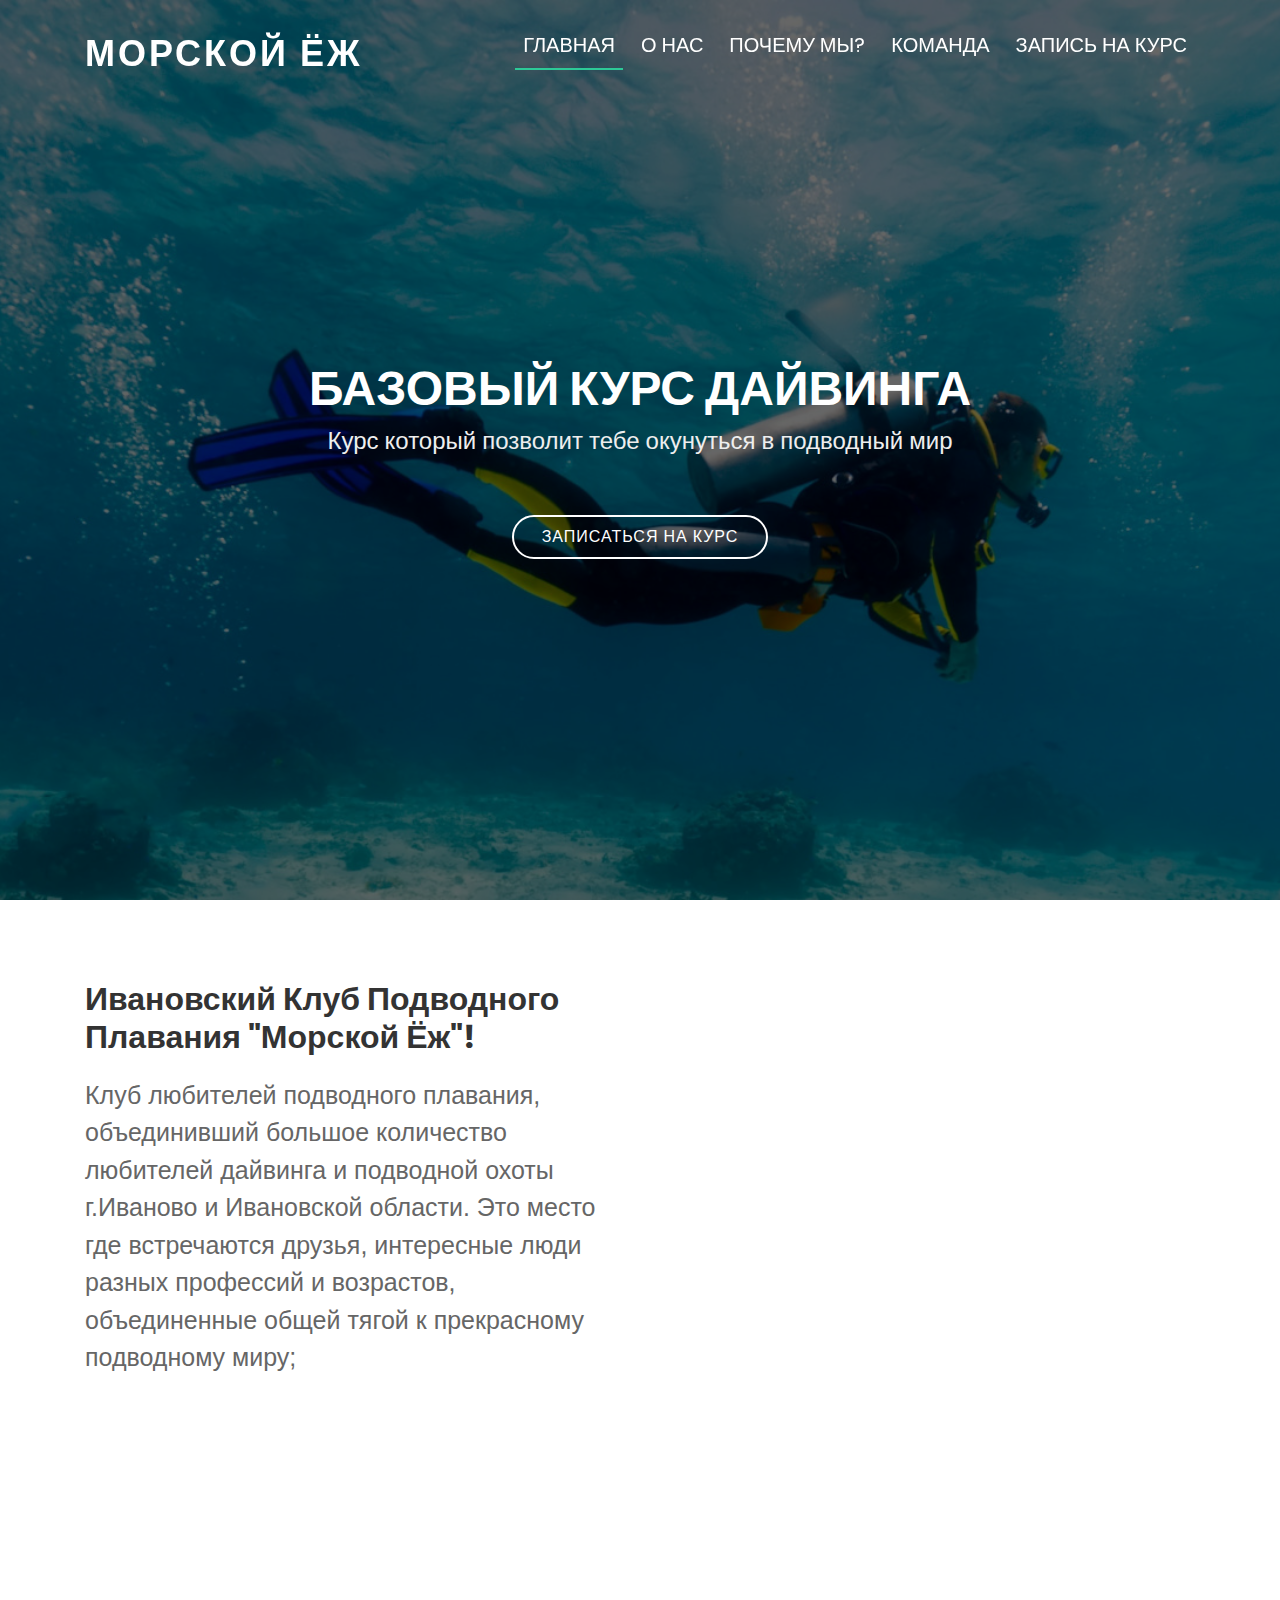
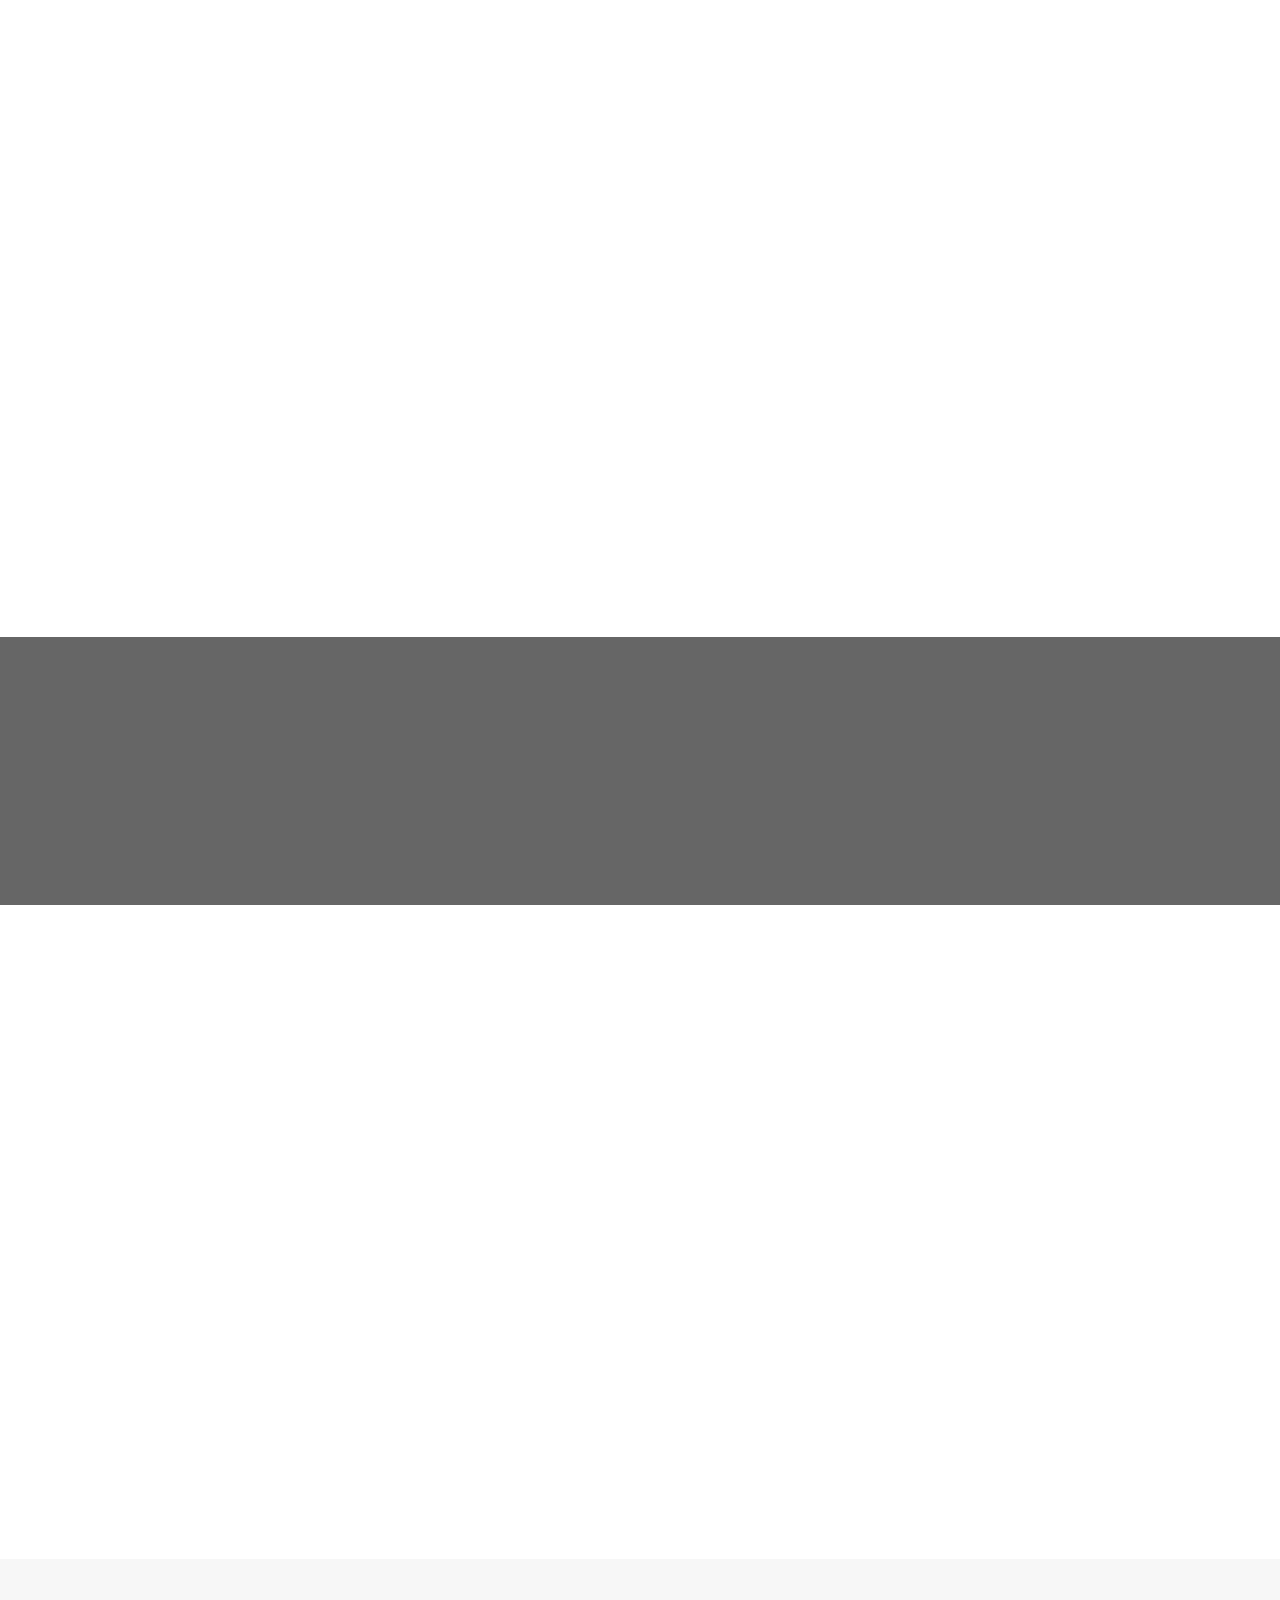
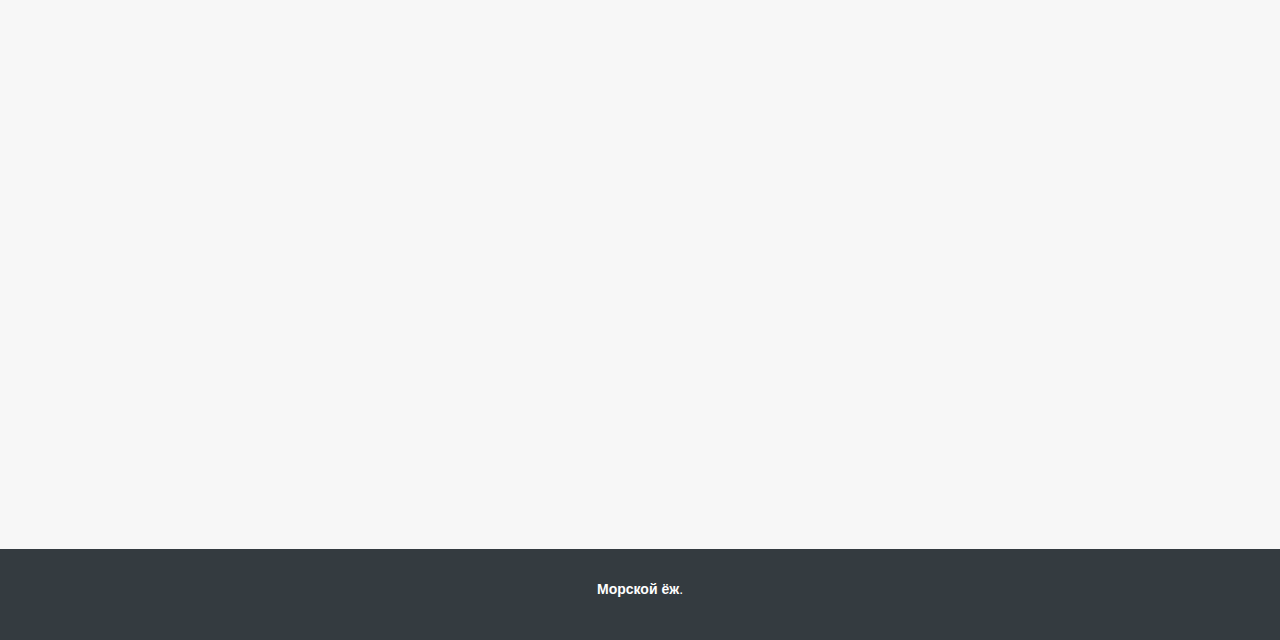
<file: index.html>
<!DOCTYPE html>
<html lang="en">
<head>
  <meta charset="utf-8">
  <title>Морской ёж</title>
  <meta content="width=device-width, initial-scale=1.0" name="viewport">
  <meta content="" name="keywords">
  <meta content="" name="description">

  <!-- Favicons -->
<link href="img/favicon.jpg" rel="icon">


  <!-- Google Fonts -->
  <link href="https://fonts.googleapis.com/css?family=Open+Sans:300,300i,400,400i,700,700i|Poppins:300,400,500,700" rel="stylesheet">

  <!-- Bootstrap CSS File -->
  <link href="lib/bootstrap/css/bootstrap.min.css" rel="stylesheet">

  <!-- Libraries CSS Files -->
  <link href="lib/font-awesome/css/font-awesome.min.css" rel="stylesheet">
  <link href="lib/animate/animate.min.css" rel="stylesheet">

  <!-- Main Stylesheet File -->
  <link href="css/style.css" rel="stylesheet">


</head>

<body>


  <header id="header">
    <div class="container">

      <div id="logo" class="pull-left">
    
        <!-- Uncomment below if you prefer to use a text logo -->
        <h1><a >Морской ёж</a></h1>
      </div>

      <nav id="nav-menu-container">
        <ul class="nav-menu">
          <li class="menu-active"><a href="#hero">Главная</a></li>
          <li><a href="#about">О нас</a></li>
		   
          <li><a href="#services">Почему мы?</a></li>        
          <li><a href="#team">Команда</a></li>
          </li>
          <li><a href="#contact">Запись на курс</a></li>
        </ul>
      </nav><!-- #nav-menu-container -->
    </div>
  </header><!-- #header -->

  <!--==========================
    Главная
  ============================-->
  <section id="hero">
    <div class="hero-container">
      <h1>Базовый курс дайвинга</h1>
      <h2>Курс который позволит тебе окунуться в подводный мир</h2>
      <a href="#contact" class="btn-get-started">Записаться на курс</a>
    </div>
  </section><!-- #hero -->

  <main id="main">

    <!--==========================
      О нас
    ============================-->
    <section id="about">
      <div class="container">
        <div class="row about-container">

          <div class="col-lg-6 content order-lg-1 order-2">
            <h2 class="title">Ивановский Клуб Подводного Плавания
"Морской Ёж"! </h2>
		  <div style="font-size:25px;>
            <p style="color:black;>   
		    
 Клуб любителей подводного плавания, объединивший большое количество любителей дайвинга и подводной охоты г.Иваново и Ивановской области.
 Это место где встречаются друзья, интересные люди разных профессий и возрастов, объединенные общей тягой к прекрасному подводному миру; 
            </p>
		</div>

          

          </div>

          <div class="col-lg-6 background order-lg-2 order-1 wow fadeInRight"></div>
        </div>

      </div>
    </section><!-- #about -->

    </section><!-- #facts -->

    <!--==========================
      Почему мы?
    ============================-->
    <section id="services">
      <div class="container wow fadeIn">
        <div class="section-header">
          <h3 class="section-title">Почему мы?</h3>
          <p class="section-description">То почему стоит выбрать нас!</p>
        </div>
	      
        <div class="row">
          <div class="col-lg-4 col-md-6 wow fadeInUp" data-wow-delay="0.2s">
           <div class="box">
              <div class="icon"><i class="fa fa-star"></i></a></div>
              <h4 class="title">5 Звездочнй дайв центр</a></h4>
              <p class="description">Рейтинг по версии системы PADI 5+</p>
           </div>
          </div>
          <div class="col-lg-4 col-md-6 wow fadeInUp" data-wow-delay="0.4s">
            <div class="box">
              <div class="icon"><i class="fa fa-money"></i></a></div>
              <h4 class="title"><Низкие цены</a></h4>
              <p class="description">Самые низкие цены в России</p>
            </div>
          </div>
          <div class="col-lg-4 col-md-6 wow fadeInUp" data-wow-delay="0.6s">
            <div class="box">
              <div class="icon"><i class="f 	fa fa-group"></i></a></div>
              <h4 class="title">Приветливый персонал</a></h4>
              <p class="description">Обученая команда специалистов</p>
            </div>
          </div>

          <div class="col-lg-4 col-md-6 wow fadeInUp" data-wow-delay="0.2s">
            <div class="box">
              <div class="icon"><i class="fa fa-drivers-license-o"></i></a></div>
              <h4 class="title">Сертифицирование</a></h4>
              <p class="description">Сертификаты лучших систем дайвинга</p>
            </div>
          </div>
          <div class="col-lg-4 col-md-6 wow fadeInUp" data-wow-delay="0.4s">
            <div class="box">
              <div class="icon"><i class="fa fa-user-circle-o"></i></a></div>
              <h4 class="title">Личный подход</a></h4>
              <p class="description">Индивидуальные программы для всех клиентов</p>
            </div>
          </div>
          <div class="col-lg-4 col-md-6 wow fadeInUp" data-wow-delay="0.6s">
            <div class="box">
              <div class="icon"><i class="fa fa-coffee"></i></a></div>
              <h4 class="title">Душевный покой</a></h4>
              <p class="description">Место где вы можете отдохнуть</p>
            </div>
          </div>
        </div>

      </div>
    </section><!-- #services -->

    <!--==========================
    Призыв к действию,запись на курс
    ============================-->
    <section id="call-to-action">
      <div class="container wow fadeIn">
        <div class="row">
          <div class="col-lg-9 text-center text-lg-left">
            <h3 class="cta-title">Записаться на курс</h3>
            <p class="cta-text">Сделайте это прямо сейчас</p>
          </div>
          <div class="col-lg-3 cta-btn-container text-center">
            <a class="cta-btn align-middle" href="#">Записаться на курс</a>
          </div>
        </div>

      </div>
    </section><!-- #call-to-action -->

   

    <!--==========================
      Team Section
    ============================-->
    <section id="team">
      <div class="container wow fadeInUp">
        <div class="section-header">
          <h3 class="section-title">Команда</h3>
          <p class="section-description">Команда инструкторов высшего класса</p>
        </div>
        <div class="row">
          <div class="col-lg-3 col-md-6">
            <div class="member">
              <div class="pic"><img src="img/team-1.jpg" alt="Oleg"></div>
              <h4>Олег</h4>
              <span>Cтарший инструктор по дайвингу</span>
              <div class="social">
                <a href="https://www.reg.ru/user/account/#/"><i class="fa fa-twitter"></i></a>
                <a href="https://www.lhv.ee/auth/login.cfm?goto=%2Fportfolio%2Fview.cfm%3Fvi%3D0"><i class="fa fa-facebook"></i></a>
                <a href="https://www.osta.ee/merecedes-benz-e270cdi-facelift-avantgarde-1-eur-oksjon-119472376.html"><i class="fa fa-google-plus"></i></a>
                <a href="https://www.oksjonikeskus.ee/?page=1&onpage=10&status=&sort=&offers=&aktiiv_from=&advsearch=0&msona=tapa&kategooria=&otsi=Otsi&tubadearv=&maakond=&linn_vald=%25&varaliik=&offers=&minhind=&maxhind=&korraldaja="><i class="fa fa-linkedin"></i></a>
              </div>
            </div>
          </div>

          <div class="col-lg-3 col-md-6">
            <div class="member">
              <div class="pic"><img src="img/team-2.jpg" alt="Andrei"></div>
              <h4>Андрей</h4>
              <span>Инструктор II ранга по системе NDL.</span>
              <div class="social">
                <a href="https://uuskinnistusraamat.rik.ee/detailparing/PealeheOtsinguTulemus.aspx?term=P%u00f5ldsaar&kehtetuOmanik=false&oigustatudIsik=false&praeguneaeg=1559318555568&pageNum=1&eventType=1"><i class="fa fa-twitter"></i></a>
                <a href="https://www.kopikot.ru/"><i class="fa fa-facebook"></i></a>
                <a href="https://www.dv.ee/novosti/2019/06/14/blrt-investiruet-200-millionov-evro-pribyl-ne-raspredeljaet"><i class="fa fa-google-plus"></i></a>
                <a href=""><i class="fa fa-linkedin"></i></a>
              </div>
            </div>
          </div>

          <div class="col-lg-3 col-md-6">
            <div class="member">
              <div class="pic"><img src="img/team-3.jpg" alt="Elena"></div>
              <h4>Елена</h4>
              <span>Дайвмастер по системе PADI</span>
              <div class="social">
                <a href="https://creativemarket.com/smilebeard/1541882-Sonorous-Font"><i class="fa fa-twitter"></i></a>
                <a href="https://www.dv.ee/"><i class="fa fa-facebook"></i></a>
                <a href="https://www.facebook.com/"><i class="fa fa-google-plus"></i></a>
                <a href="https://www.kv.ee/"><i class="fa fa-linkedin"></i></a>
              </div>
            </div>
          </div>

          <div class="col-lg-3 col-md-6">
            <div class="member">
              <div class="pic"><img src="img/team-4.jpg" alt="Denis"></div>
              <h4>Денис </h4>
              <span>Дайвмастер по системе PADI</span>
              <div class="social">
                <a href="https://vk.com/id38579881"><i class="fa fa-twitter"></i></a>
                <a href="https://rus.postimees.ee/"><i class="fa fa-facebook"></i></a>
                <a href="https://rus.delfi.ee/"><i class="fa fa-google-plus"></i></a>
                <a href="https://mail.ru/"><i class="fa fa-linkedin"></i></a>
              </div>
            </div>
          </div>
        </div>

      </div>
    </section><!-- #team -->

    <!--==========================
      Contact Section
    ============================-->
    <section id="contact">
      <div class="container wow fadeInUp">
        <div class="section-header">
          <h3 class="section-title">Запись на курс</h3>
          <p class="section-description">Оставьте данные о себе чтобы мы могли связаться</p>
        </div>
      

      

         
            <div class="form" >
              <div id="sendmessage">Сообщение отправлено,с вами свяжуться!</div>
              <div id="errormessage"></div>
			  
              <form action="" method="post" role="form" class="contactForm">
                <div class="form-group" >
                  <input type="text" name="name" class="form-control" id="name" placeholder="Ваше имя" data-rule="minlen:4" data-msg="Напишите ваше имя"  />
                  <div class="validation"></div>
                </div>
                <div class="form-group">
                  <input type="email" class="form-control" name="email" id="email" placeholder="Ваш емейл" data-rule="email" data-msg="Напишите емейл" />
                  <div class="validation"></div>
                </div>
                <div class="form-group">
                  <input type="text" class="form-control" name="subject" id="subject" placeholder="Ваш телефон" data-rule="minlen:4" data-msg="Напишите телефон" />
                  <div class="validation"></div>
                </div>
                <div class="form-group">
                  <textarea class="form-control" name="message" rows="5"  data-msg="Please write something for us" placeholder="Комментарий"></textarea>
                  <div class="validation"></div>
                </div>
                <div class="text-center"><button type="submit">Записаться</button></div>
              </form>
			  
           
          </div>
</div>
        </div>

      </div>
	  
    </section><!-- #contact -->
	
	
	
	
	
	
	
	
	
	
	
	
	
	
	

  </main>

  <!--==========================
    Footer
  ============================-->
  <footer id="footer">
    <div class="footer-top">
      <div class="container">

      </div>
    </div>

    <div class="container">
      <div class="copyright">
         <strong>Морской ёж</strong>. 
      </div>
      <div class="credits">
        

  <a class="back-to-top"><i class="fa fa-chevron-up"></i></a>

  <!-- JavaScript Libraries -->
  <script src="lib/jquery/jquery.min.js"></script>
  <script src="lib/jquery/jquery-migrate.min.js"></script>
  <script src="lib/bootstrap/js/bootstrap.bundle.min.js"></script>
  <script src="lib/easing/easing.min.js"></script>
  <script src="lib/wow/wow.min.js"></script>
  <script src="lib/waypoints/waypoints.min.js"></script>
  <script src="lib/counterup/counterup.min.js"></script>
  <script src="lib/superfish/hoverIntent.js"></script>
  <script src="lib/superfish/superfish.min.js"></script>

  <!-- Contact Form JavaScript File -->
  <script src="contactform/contactform.js"></script>

  <!-- Template Main Javascript File -->
  <script src="js/main.js"></script>

</body>
</html>
</file>
<file: css/style.css>
body {
  background: #fff;
  color: #666666;
  font-family: "Sailors", sans-serif;
}

a {
  color: #2dc997;
}

a:hover, a:active, a:focus {
  color: #2dca98;
  outline: none;
  text-decoration: none;
}

p {
  padding: 0;
  margin: 0 0 30px 0;
}

h1, h2, h3, h4, h5, h6 {
  font-family: "Poppins", sans-serif;
  font-weight: 400;
  margin: 0 0 20px 0;
  padding: 0;
}

/* Prelaoder */
#preloader {
  position: fixed;
  left: 0;
  top: 0;
  z-index: 999;
  width: 100%;
  height: 100%;
  overflow: visible;
  background: #fff url("../img/preloader.svg") no-repeat center center;
}



/* Back to top button */
.back-to-top {
  position: fixed;
  display: none;
  background: rgba(0, 0, 0, 0.2);
  color: #fff;
  padding: 6px 12px 9px 12px;
  font-size: 16px;
  border-radius: 2px;
  right: 15px;
  bottom: 15px;
  transition: background 0.5s;
}

@media (max-width: 768px) {
  .back-to-top {
    bottom: 15px;
  }
}

.back-to-top:focus {
  background: rgba(0, 0, 0, 0.2);
  color: #fff;
  outline: none;
}

.back-to-top:hover {
  background: #2dc997;
  color: #fff;
}

/*--------------------------------------------------------------
# Header
--------------------------------------------------------------*/
#header {
  padding: 30px 0;
  height: 92px;
  position: fixed;
  left: 0;
  top: 0;
  right: 0;
  transition: all 0.5s;
  z-index: 997;
}

#header #logo {
  float: left;
}

#header #logo h1 {
  font-size: 36px;
  margin: 0;
  padding: 6px 0;
  line-height: 1;
  font-family: "Poppins", sans-serif;
  font-weight: 700;
  letter-spacing: 3px;
  text-transform: uppercase;
}

#header #logo h1 a, #header #logo h1 a:hover {
  color: #fff;
}

#header #logo img {
  padding: 0;
  margin: 0;
}

@media (max-width: 768px) {
  #header #logo h1 {
    font-size: 26px;
  }
  #header #logo img {
    max-height: 40px;
  }
}

#header.header-fixed {
  background: rgba(52, 59, 64, 0.9);
  padding: 20px 0;
  height: 72px;
  transition: all 0.5s;
}

/*--------------------------------------------------------------
# Hero Section
--------------------------------------------------------------*/
#hero {
  width: 100%;
  height: 100vh;
  background: url(../img/hero-bg.jpg) top center;
  background-size: cover;
  position: relative;
}



#hero:before {
  content: "";
  background: rgba(0, 0, 0, 0.6);
  position: absolute;
  bottom: 0;
  top: 0;
  left: 0;
  right: 0;
}

#hero .hero-container {
  position: absolute;
  bottom: 0;
  top: 0;
  left: 0;
  right: 0;
  display: flex;
  justify-content: center;
  align-items: center;
  flex-direction: column;
  text-align: center;
}

#hero h1 {
  margin: 30px 0 10px 0;
  font-size: 48px;
  font-weight: 700;
  line-height: 56px;
  text-transform: uppercase;
  color: #fff;
}

@media (max-width: 768px) {
  #hero h1 {
    font-size: 28px;
    line-height: 36px;
  }
}

#hero h2 {
  color: #eee;
  margin-bottom: 50px;
  font-size: 24px;
}

@media (max-width: 768px) {
  #hero h2 {
    font-size: 18px;
    line-height: 24px;
    margin-bottom: 30px;
  }
}

#hero .btn-get-started {
  font-family: "Poppins", sans-serif;
  text-transform: uppercase;
  font-weight: 500;
  font-size: 16px;
  letter-spacing: 1px;
  display: inline-block;
  padding: 8px 28px;
  border-radius: 50px;
  transition: 0.5s;
  margin: 10px;
  border: 2px solid #fff;
  color: #fff;
}

#hero .btn-get-started:hover {
  background: #2dc997;
  border: 2px solid #2dc997;
}

/*--------------------------------------------------------------
# Navigation Menu
--------------------------------------------------------------*/
/* Nav Menu Essentials */
.nav-menu, .nav-menu * {
  margin: 0;
  padding: 0;
  list-style: none;
}

.nav-menu ul {
  position: absolute;
  display: none;
  top: 100%;
  left: 0;
  z-index: 99;
}

.nav-menu li {
  position: relative;
  white-space: nowrap;
}

.nav-menu > li {
  float: left;
}

.nav-menu li:hover > ul,
.nav-menu li.sfHover > ul {
  display: block;
}

.nav-menu ul ul {
  top: 0;
  left: 100%;
}

.nav-menu ul li {
  min-width: 180px;
}

/* Nav Menu Arrows */
.sf-arrows .sf-with-ul {
  padding-right: 30px;
}

.sf-arrows .sf-with-ul:after {
  content: "\f107";
  position: absolute;
  right: 15px;
  font-family: FontAwesome;
  font-style: normal;
  font-weight: normal;
}

.sf-arrows ul .sf-with-ul:after {
  content: "\f105";
}

/* Nav Meu Container */
#nav-menu-container {
  float: right;
  margin: 0;
}

@media (max-width: 768px) {
  #nav-menu-container {
    display: none;
  }
}

/* Nav Meu Styling */
.nav-menu a {
  padding: 0 8px 10px 8px;
  text-decoration: none;
  display: inline-block;
  color: #fff;
  font-family: "Poppins", sans-serif;
  font-weight: 400;
  text-transform: uppercase;
  font-size: 20px;
  outline: none;
}

.nav-menu > li {
  margin-left: 10px;
}

.nav-menu > li > a:before {
  content: "";
  position: absolute;
  width: 100%;
  height: 2px;
  bottom: 0;
  left: 0;
  background-color: #2dc997;
  visibility: hidden;
  -webkit-transform: scaleX(0);
  transform: scaleX(0);
  -webkit-transition: all 0.3s ease-in-out 0s;
  transition: all 0.3s ease-in-out 0s;
}

.nav-menu a:hover:before, .nav-menu li:hover > a:before, .nav-menu .menu-active > a:before {
  visibility: visible;
  -webkit-transform: scaleX(1);
  transform: scaleX(1);
}

.nav-menu ul {
  margin: 4px 0 0 0;
  border: 1px solid #e7e7e7;
}

.nav-menu ul li {
  background: #fff;
}

.nav-menu ul li:first-child {
  border-top: 0;
}

.nav-menu ul li a {
  padding: 10px;
  color: #333;
  transition: 0.3s;
  display: block;
  font-size: 13px;
  text-transform: none;
}

.nav-menu ul li a:hover {
  background: #2dc997;
  color: #fff;
}

.nav-menu ul ul {
  margin: 0;
}

/* Mobile Nav Toggle */
#mobile-nav-toggle {
  position: fixed;
  right: 0;
  top: 0;
  z-index: 999;
  margin: 20px 20px 0 0;
  border: 0;
  background: none;
  font-size: 24px;
  display: none;
  transition: all 0.4s;
  outline: none;
  cursor: pointer;
}

#mobile-nav-toggle i {
  color: #fff;
}

@media (max-width: 768px) {
  #mobile-nav-toggle {
    display: inline;
  }
}

/* Mobile Nav Styling */
#mobile-nav {
  position: fixed;
  top: 0;
  padding-top: 18px;
  bottom: 0;
  z-index: 998;
  background: rgba(52, 59, 64, 0.9);
  left: -260px;
  width: 260px;
  overflow-y: auto;
  transition: 0.4s;
}

#mobile-nav ul {
  padding: 0;
  margin: 0;
  list-style: none;
}

#mobile-nav ul li {
  position: relative;
}

#mobile-nav ul li a {
  color: #fff;
  font-size: 16px;
  overflow: hidden;
  padding: 10px 22px 10px 15px;
  position: relative;
  text-decoration: none;
  width: 100%;
  display: block;
  outline: none;
}

#mobile-nav ul li a:hover {
  color: #fff;
}

#mobile-nav ul li li {
  padding-left: 30px;
}

#mobile-nav ul .menu-has-children i {
  position: absolute;
  right: 0;
  z-index: 99;
  padding: 15px;
  cursor: pointer;
  color: #fff;
}

#mobile-nav ul .menu-has-children i.fa-chevron-up {
  color: #2dc997;
}

#mobile-nav ul .menu-item-active {
  color: #2dc997;
}

#mobile-body-overly {
  width: 100%;
  height: 100%;
  z-index: 997;
  top: 0;
  left: 0;
  position: fixed;
  background: rgba(52, 59, 64, 0.9);
  display: none;
}

/* Mobile Nav body classes */
body.mobile-nav-active {
  overflow: hidden;
}

body.mobile-nav-active #mobile-nav {
  left: 0;
}

body.mobile-nav-active #mobile-nav-toggle {
  color: #fff;
}

/*--------------------------------------------------------------
# Sections
--------------------------------------------------------------*/
/* Sections Header
--------------------------------*/
.section-header .section-title {
  font-size: 32px;
  color: #111;
  text-transform: uppercase;
  text-align: center;
  font-weight: 700;
  margin-bottom: 5px;
}

.section-header .section-description {
  text-align: center;
  padding-bottom: 40px;
  color: #999;
}

/* About Us Section
--------------------------------*/
#about {
  background: #fff;
  padding: 80px 0;
}

#about .about-container .background {
  min-height: 400px;
  background: url(../img/about-img.jpg) center top no-repeat;
 
  
}

#about .about-container .content {
  background: #fff;
}

#about .about-container .title {
  color: #333;
  font-weight: 700;
  font-size: 32px;
}

@media (max-width: 768px) {
  #about .about-container .title {
    padding-top: 15px;
  }
}

#about .about-container p {
  line-height: 26px;
}

#about .about-container p:last-child {
  margin-bottom: 0;
}

#about .about-container .icon-box {
  background: #fff;
  
  padding: 0 0 30px 0;
}

#about .about-container .icon-box .icon {
  float: left;
  background: #fff;
  width: 64px;
  height: 64px;
  display: flex;
  justify-content: center;
  align-items: center;
  flex-direction: column;
  text-align: center;
  border-radius: 50%;
  border: 2px solid #2dc997;
}

#about .about-container .icon-box .icon i {
  color: #2dc997;
  font-size: 24px;
}

#about .about-container .icon-box .title {
  margin-left: 80px;
  font-weight: 500;
  margin-bottom: 5px;
  font-size: 18px;
  text-transform: uppercase;
}

#about .about-container .icon-box .title a {
  color: #111;
}

#about .about-container .icon-box .description {
  margin-left: 80px;
  line-height: 24px;
  font-size: 14px;
}

/* Facts Section
--------------------------------*/
#about1 {
  background: #fff;
  padding: 50px 0;
}

#about1 .about-container .background {
  min-height: 400px;
  background: url(../img/about1-img.jpg) center top no-repeat;
 
  
}

#about1 .about-container .content {
  background: #fff;
}

#about1 .about-container .title {
  color: #333;
  font-weight: 700;
  font-size: 32px;
}

@media (max-width: 768px) {
  #about1 .about-container .title {
    padding-top: 15px;
  }
}

#about1 .about-container p {
  line-height: 26px;
}

#about1 .about-container p:last-child {
  margin-bottom: 0;
}









/* Services Section
--------------------------------*/
#services {
  background: #fff;
  background-size: cover;
  padding: 80px 0 60px 0;
}

#services .box {
  padding: 50px 20px;
  margin-bottom: 50px;
  text-align: center;
  border: 1px solid #e6e6e6;
  height: 200px;
  position: relative;
  background: #fafafa;
}

#services .icon {
  position: absolute;
  top: -36px;
  left: calc(50% - 36px);
  transition: 0.2s;
  border-radius: 50%;
  border: 6px solid #fff;
  display: flex;
  justify-content: center;
  align-items: center;
  flex-direction: column;
  text-align: center;
  width: 72px;
  height: 72px;
  background: #2dc997;
}

#services .icon a {
  display: inline-block;
}

#services .icon i {
  color: #fff;
  font-size: 24px;
}

#services .box:hover .icon {
  background: #fff;
  border: 2px solid #2dc997;
}

#services .box:hover .icon i {
  color: #2dc997;
}

#services .box:hover .icon a {
  color: #2dc997;
}

#services .title {
  font-weight: 700;
  font-size: 18px;
  margin-bottom: 15px;
  text-transform: uppercase;
}

#services .title a {
  color: #111;
}

#services .description {
  font-size: 14px;
  line-height: 24px;
}

/* Call To Action Section
--------------------------------*/
#call-to-action {
  background: linear-gradient(rgba(0, 0, 0, 0.6), rgba(0, 0, 0, 0.6)), url(../img/call-to-action-bg.jpg) fixed center center;
  background-size: cover;
  padding: 80px 0;
}

#call-to-action .cta-title {
  color: #fff;
  font-size: 28px;
  font-weight: 700;
}

#call-to-action .cta-text {
  color: #fff;
}

@media (min-width: 769px) {
  #call-to-action .cta-btn-container {
    display: flex;
    align-items: center;
    justify-content: flex-end;
  }
}

#call-to-action .cta-btn {
  font-family: "Poppins", sans-serif;
  text-transform: uppercase;
  font-weight: 500;
  font-size: 16px;
  letter-spacing: 1px;
  display: inline-block;
  padding: 8px 30px;
  border-radius: 50px;
  transition: 0.5s;
  margin: 10px;
  border: 2px solid #fff;
  color: #fff;
}

#call-to-action .cta-btn:hover {
  background: #2dc997;
  border: 2px solid #2dc997;
}


/* Team Section
--------------------------------*/
#team {
  background: #fff;
  padding: 80px 0 60px 0;
}

#team .member {
  text-align: center;
  margin-bottom: 20px;
}

#team .member .pic {
  margin-bottom: 15px;
  overflow: hidden;
  height: 260px;
}

#team .member .pic img {
  max-width: 100%;
}

#team .member h4 {
  font-weight: 700;
  margin-bottom: 2px;
  font-size: 18px;
}

#team .member span {
  font-style: italic;
  display: block;
  font-size: 13px;
}

#team .member .social {
  margin-top: 15px;
}

#team .member .social a {
  color: #b3b3b3;
}

#team .member .social a:hover {
  color: #2dc997;
}

#team .member .social i {
  font-size: 18px;
  margin: 0 2px;
}

/* Contact Section
--------------------------------*/
#contact {
  background: #f7f7f7;
  padding: 60px 0 60px 0;
  text-align: center;
  width: 100%;

  
}

#contact #google-map {
  height: 300px;
  margin-bottom: 20px;
}

#contact .info {
  color: #333333;
  text-align: center;
}

#contact .info i {
  font-size: 32px;
  color: #2dc997;
  float: left;
}

#contact .info p {
  padding: 0 0 10px 50px;
  margin-bottom: 20px;
  line-height: 22px;
  font-size: 14px;
}

#contact .info .email p {
  padding-top: 5px;
}

#contact .social-links {
  padding-bottom: 20px;
}

#contact .social-links a {
  font-size: 18px;
  display: inline-block;
  background: #333;
  color: #fff;
  line-height: 1;
  padding: 8px 0;
  border-radius: 50%;
  text-align: center;
  width: 36px;
  height: 36px;
  transition: 0.3s;
}

#contact .social-links a:hover {
  background: #2dc997;
  color: #fff;
}


#contact .form  {
  
  text-align: center;
   margin-left: auto;
    margin-right: auto;
	width: 70%;
max-width: 1000px;
}


#contact .form #sendmessage {
  color: #0420f2;
  border: 1px solid #2dc997;
  display: none;
  text-align: center;
  padding: 15px;
  font-weight: 600;
  margin-bottom: 15px;
    text-align: center;
}

#contact .form #errormessage {
  color: red;
  display: none;
  border: 1px solid red;
  text-align: center;
  padding: 15px;
  font-weight: 600;
  margin-bottom: 15px;
    text-align: center;
}

#contact .form #sendmessage.show, #contact .form #errormessage.show, #contact .form .show {
  display: block;
}

#contact .form .validation {
  color: red;
  display: none;
  margin: 0 0 20px;
  font-weight: 400;
  font-size: 13px;
    align: center;
}

#contact .form input, #contact .form textarea {
  border-radius: 0;
  box-shadow: none;
  font-size: 14px;

}

#contact .form button[type="submit"] {
  background: #2dc997;
  border: 0;
  padding: 10px 24px;
  color: #fff;
  transition: 0.4s;
}

#contact .form button[type="submit"]:hover {
  background: #51d8ad;
}

/*--------------------------------------------------------------
# Footer
--------------------------------------------------------------*/
#footer {
  background: #343b40;
  padding: 30px 0;
  color: #fff;
  font-size: 14px;
}

#footer .copyright {
  text-align: center;
}

#footer .credits {
  padding-top: 10px;
  text-align: center;
  font-size: 13px;
  color: #ccc;
}

.validation {
  color: red;
  display: none;
  margin: 0 0 20px;
  font-weight: 400;
  font-size: 13px;
}



#contact1 .btn-primary {
  background: #BE2525;
  border: 1px solid #BE2525;
}


#sendmessage {
  color: green;
  border: 1px solid green;
  background: #fff;
  display: none;
  text-align: center;
  padding: 15px;
  font-weight: 600;
  margin-bottom: 15px;
}

#errormessage {
  color: red;
  display: none;
  border: 1px solid red;
  text-align: center;
  padding: 15px;
  font-weight: 600;
  margin-bottom: 15px;
  background: #fff;
}

#sendmessage.show, #errormessage.show, .show {
  display: block;
}
</file>
